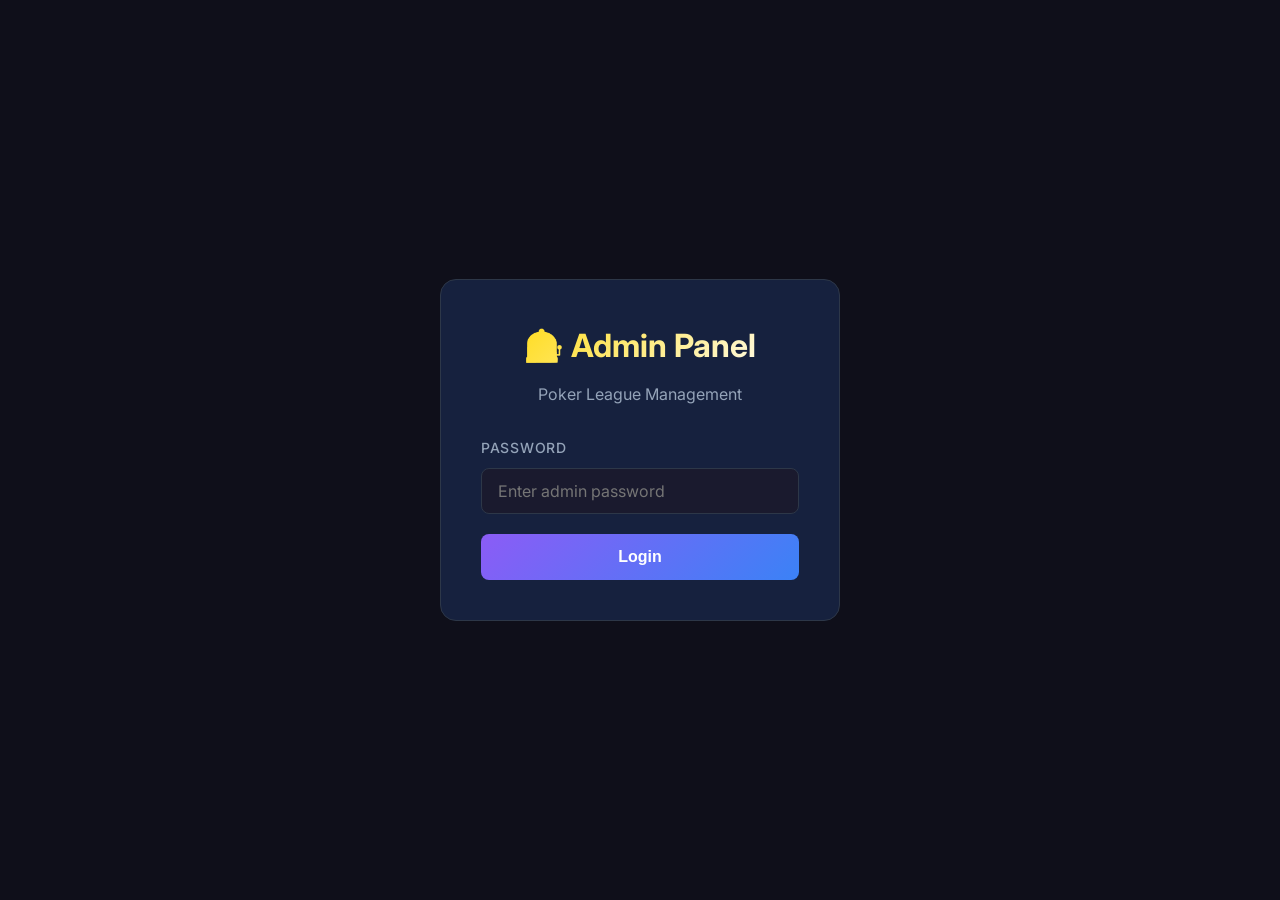
<file: admin.html>
<!DOCTYPE html>
<html lang="en">
<head>
  <meta charset="UTF-8">
  <meta name="viewport" content="width=device-width, initial-scale=1.0">
  <title>Admin Panel - Poker League</title>
  <link rel="preconnect" href="https://fonts.googleapis.com">
  <link rel="preconnect" href="https://fonts.gstatic.com" crossorigin>
  <link href="https://fonts.googleapis.com/css2?family=Inter:wght@400;500;600;700&display=swap" rel="stylesheet">
  <link rel="stylesheet" href="styles.css">
  <style>
    /* Admin-specific styles */
    .admin-container {
      max-width: 1400px;
      margin: 0 auto;
      padding: 20px;
    }

    .login-screen {
      display: flex;
      align-items: center;
      justify-content: center;
      min-height: 100vh;
      background: var(--bg-primary);
    }

    .login-card {
      background: var(--bg-card);
      border-radius: var(--card-radius);
      border: 1px solid var(--border-color);
      padding: 40px;
      max-width: 400px;
      width: 100%;
    }

    .login-title {
      font-size: 2rem;
      font-weight: 700;
      margin-bottom: 10px;
      text-align: center;
      background: linear-gradient(135deg, var(--accent-gold) 0%, #fff 100%);
      -webkit-background-clip: text;
      -webkit-text-fill-color: transparent;
      background-clip: text;
    }

    .login-subtitle {
      text-align: center;
      color: var(--text-secondary);
      margin-bottom: 30px;
    }

    .form-group {
      margin-bottom: 20px;
    }

    .form-label {
      display: block;
      color: var(--text-secondary);
      font-size: 0.875rem;
      font-weight: 500;
      margin-bottom: 8px;
      text-transform: uppercase;
      letter-spacing: 0.05em;
    }

    .form-input {
      width: 100%;
      background: var(--bg-secondary);
      border: 1px solid var(--border-color);
      border-radius: 8px;
      padding: 12px 16px;
      color: var(--text-primary);
      font-size: 1rem;
      font-family: inherit;
      transition: all var(--transition-speed);
    }

    .form-input:focus {
      outline: none;
      border-color: var(--accent-purple);
      box-shadow: 0 0 0 3px rgba(139, 92, 246, 0.1);
    }

    .form-select {
      width: 100%;
      background: var(--bg-secondary);
      border: 1px solid var(--border-color);
      border-radius: 8px;
      padding: 12px 16px;
      color: var(--text-primary);
      font-size: 1rem;
      font-family: inherit;
      cursor: pointer;
    }

    .btn {
      width: 100%;
      background: linear-gradient(135deg, var(--accent-purple) 0%, var(--accent-blue) 100%);
      border: none;
      border-radius: 8px;
      padding: 14px 20px;
      color: white;
      font-size: 1rem;
      font-weight: 600;
      cursor: pointer;
      transition: all var(--transition-speed);
    }

    .btn:hover {
      transform: translateY(-2px);
      box-shadow: 0 10px 25px rgba(139, 92, 246, 0.3);
    }

    .btn:active {
      transform: translateY(0);
    }

    .btn-secondary {
      background: var(--bg-secondary);
      border: 1px solid var(--border-color);
      color: var(--text-primary);
    }

    .btn-secondary:hover {
      background: var(--bg-card-hover);
      box-shadow: none;
    }

    .btn-danger {
      background: linear-gradient(135deg, var(--accent-red) 0%, #dc2626 100%);
    }

    .btn-success {
      background: linear-gradient(135deg, var(--accent-green) 0%, #059669 100%);
    }

    .admin-header {
      display: flex;
      justify-content: space-between;
      align-items: center;
      margin-bottom: 30px;
      flex-wrap: wrap;
      gap: 15px;
    }

    .admin-title {
      font-size: 2rem;
      font-weight: 700;
      display: flex;
      align-items: center;
      gap: 12px;
    }

    .admin-actions {
      display: flex;
      gap: 10px;
      flex-wrap: wrap;
    }

    .tabs {
      display: flex;
      gap: 8px;
      margin-bottom: 30px;
      border-bottom: 2px solid var(--border-color);
      overflow-x: auto;
      padding-bottom: 2px;
    }

    .tab {
      background: transparent;
      border: none;
      border-bottom: 3px solid transparent;
      color: var(--text-secondary);
      padding: 12px 24px;
      cursor: pointer;
      font-size: 0.9rem;
      font-weight: 600;
      transition: all var(--transition-speed);
      white-space: nowrap;
    }

    .tab:hover {
      color: var(--text-primary);
    }

    .tab.active {
      color: var(--accent-gold);
      border-bottom-color: var(--accent-gold);
    }

    .tab-content {
      display: none;
    }

    .tab-content.active {
      display: block;
      animation: fadeIn 0.3s ease;
    }

    .card {
      background: var(--bg-card);
      border-radius: var(--card-radius);
      border: 1px solid var(--border-color);
      padding: 24px;
      margin-bottom: 20px;
    }

    .card-title {
      font-size: 1.25rem;
      font-weight: 600;
      margin-bottom: 20px;
      color: var(--text-primary);
    }

    .table-container {
      overflow-x: auto;
    }

    .data-table {
      width: 100%;
      border-collapse: collapse;
    }

    .data-table th {
      background: var(--bg-secondary);
      padding: 12px;
      text-align: left;
      font-size: 0.875rem;
      font-weight: 600;
      color: var(--text-secondary);
      text-transform: uppercase;
      letter-spacing: 0.05em;
      border-bottom: 2px solid var(--border-color);
    }

    .data-table td {
      padding: 12px;
      border-bottom: 1px solid var(--border-color);
    }

    .data-table tr:hover {
      background: var(--bg-secondary);
    }

    .table-actions {
      display: flex;
      gap: 8px;
    }

    .btn-small {
      padding: 6px 12px;
      font-size: 0.75rem;
      width: auto;
    }

    .grid-2 {
      display: grid;
      grid-template-columns: repeat(auto-fit, minmax(300px, 1fr));
      gap: 20px;
    }

    .error-message {
      background: rgba(239, 68, 68, 0.1);
      border: 1px solid var(--accent-red);
      border-radius: 8px;
      padding: 12px 16px;
      color: var(--accent-red);
      margin-bottom: 20px;
    }

    .success-message {
      background: rgba(16, 185, 129, 0.1);
      border: 1px solid var(--accent-green);
      border-radius: 8px;
      padding: 12px 16px;
      color: var(--accent-green);
      margin-bottom: 20px;
    }

    .player-avatar-preview {
      width: 64px;
      height: 64px;
      border-radius: 50%;
      object-fit: cover;
      border: 2px solid var(--border-color);
    }

    .position-input-grid {
      display: grid;
      grid-template-columns: repeat(auto-fill, minmax(120px, 1fr));
      gap: 12px;
      margin-top: 16px;
    }

    .position-input-item {
      display: flex;
      flex-direction: column;
      gap: 4px;
    }
    
    .result-entry {
      margin-bottom: 12px;
      padding: 12px;
      background: var(--bg-secondary);
      border-radius: 8px;
    }
    
    .result-row-group {
      display: flex;
      gap: 12px;
      align-items: flex-start;
    }
    
    .result-row-group .form-group {
      margin-bottom: 0;
    }

    .download-section {
      background: var(--bg-secondary);
      border-radius: 12px;
      padding: 20px;
      margin-top: 20px;
    }

    .download-info {
      color: var(--text-secondary);
      font-size: 0.875rem;
      margin-bottom: 16px;
      line-height: 1.6;
    }

    .code-block {
      background: var(--bg-primary);
      border: 1px solid var(--border-color);
      border-radius: 8px;
      padding: 16px;
      font-family: 'Courier New', monospace;
      font-size: 0.875rem;
      color: var(--accent-green);
      overflow-x: auto;
      margin-top: 12px;
    }

    @media (max-width: 768px) {
      .admin-header {
        flex-direction: column;
        align-items: flex-start;
      }
      
      .grid-2 {
        grid-template-columns: 1fr;
      }
    }
  </style>
</head>
<body>
  <!-- Login Screen -->
  <div id="login-screen" class="login-screen">
    <div class="login-card">
      <h1 class="login-title">🎰 Admin Panel</h1>
      <p class="login-subtitle">Poker League Management</p>
      <form id="login-form">
        <div class="form-group">
          <label class="form-label" for="password">Password</label>
          <input 
            type="password" 
            id="password" 
            class="form-input" 
            placeholder="Enter admin password"
            required
            autocomplete="current-password"
          >
        </div>
        <button type="submit" class="btn">Login</button>
      </form>
      <div id="login-error" style="margin-top: 16px; display: none;">
        <div class="error-message">Incorrect password. Please try again.</div>
      </div>
    </div>
  </div>

  <!-- Admin Panel -->
  <div id="admin-panel" style="display: none;">
    <div class="admin-container">
      <div class="admin-header">
        <h1 class="admin-title">
          <span>🎰</span>
          <span>Admin Panel</span>
        </h1>
        <div class="admin-actions">
          <a href="index.html" class="btn btn-secondary btn-small">
            👁️ View Public Site
          </a>
          <button onclick="logout()" class="btn btn-secondary btn-small">
            🚪 Logout
          </button>
        </div>
      </div>

      <div class="tabs">
        <button class="tab active" onclick="showTab('players')">👥 Manage Players</button>
        <button class="tab" onclick="showTab('events')">🎲 Manage Events</button>
        <button class="tab" onclick="showTab('points')">⭐ Points System</button>
        <button class="tab" onclick="showTab('download')">💾 Export Data</button>
      </div>

      <!-- Players Tab -->
      <div id="tab-players" class="tab-content active">
        <div class="card">
          <h2 class="card-title">Add New Player</h2>
          <form id="add-player-form">
            <div class="grid-2">
              <div class="form-group">
                <label class="form-label" for="player-id">Player ID *</label>
                <input 
                  type="text" 
                  id="player-id" 
                  class="form-input" 
                  placeholder="e.g., john_doe"
                  required
                  pattern="[a-z0-9_]+"
                  title="Lowercase letters, numbers, and underscores only"
                >
              </div>
              <div class="form-group">
                <label class="form-label" for="player-name">Player Name *</label>
                <input 
                  type="text" 
                  id="player-name" 
                  class="form-input" 
                  placeholder="e.g., John Doe"
                  required
                >
              </div>
              <div class="form-group">
                <label class="form-label" for="player-nickname">Nickname (Optional)</label>
                <input 
                  type="text" 
                  id="player-nickname" 
                  class="form-input" 
                  placeholder="e.g., The Shark, All-In, Lucky, etc."
                >
                <small style="color: var(--text-secondary); font-size: 0.8rem;">Fun poker nickname displayed under the player's name</small>
              </div>
              <div class="form-group">
                <label class="form-label" for="player-image">Image URL</label>
                <input 
                  type="text" 
                  id="player-image" 
                  class="form-input" 
                  placeholder="images/avatars/default-avatar.svg"
                  value="images/avatars/default-avatar.svg"
                >
              </div>
              <div class="form-group">
                <label class="form-label" for="player-joined">Joined Date *</label>
                <input 
                  type="date" 
                  id="player-joined" 
                  class="form-input" 
                  required
                >
              </div>
            </div>
            <button type="submit" class="btn btn-success">➕ Add Player</button>
          </form>
        </div>

        <div class="card">
          <h2 class="card-title">Current Players</h2>
          <div id="players-message"></div>
          <div class="table-container">
            <table class="data-table">
              <thead>
                <tr>
                  <th>Avatar</th>
                  <th>ID</th>
                  <th>Name</th>
                  <th>Joined Date</th>
                  <th>Actions</th>
                </tr>
              </thead>
              <tbody id="players-table-body">
                <!-- Populated by JS -->
              </tbody>
            </table>
          </div>
        </div>
      </div>

      <!-- Events Tab -->
      <div id="tab-events" class="tab-content">
        <div class="card">
          <h2 class="card-title">Add New Poker Night</h2>
          <form id="add-event-form">
            <div class="grid-2">
              <div class="form-group">
                <label class="form-label" for="event-id">Event ID *</label>
                <input 
                  type="text" 
                  id="event-id" 
                  class="form-input" 
                  placeholder="e.g., event5"
                  required
                  pattern="[a-z0-9_]+"
                >
              </div>
              <div class="form-group">
                <label class="form-label" for="event-date">Date *</label>
                <input 
                  type="date" 
                  id="event-date" 
                  class="form-input" 
                  required
                >
              </div>
            </div>
            <div class="form-group">
              <label class="form-label" for="event-name">Event Name *</label>
              <input 
                type="text" 
                id="event-name" 
                class="form-input" 
                placeholder="e.g., February 2026 Poker Night"
                required
              >
            </div>
            <div class="form-group">
              <label class="form-label">Player Results *</label>
              <p style="color: var(--text-secondary); font-size: 0.875rem; margin-bottom: 12px;">
                Add players in order of their <strong>night position</strong> (overall finish).<br>
                Select "Guest Player" for non-league participants. They won't earn points.<br>
                League positions and points are calculated automatically.
              </p>
              <div id="event-results-container">
                <!-- Dynamically populated -->
              </div>
              <button type="button" onclick="addResultPosition()" class="btn btn-secondary" style="margin-top: 12px;">
                ➕ Add Position
              </button>
            </div>
            <button type="submit" class="btn btn-success">🎲 Add Poker Night</button>
          </form>
        </div>

        <div class="card">
          <h2 class="card-title">Past Poker Nights</h2>
          <div id="events-message"></div>
          <div class="table-container">
            <table class="data-table">
              <thead>
                <tr>
                  <th>Date</th>
                  <th>Event Name</th>
                  <th>Participants</th>
                  <th>Actions</th>
                </tr>
              </thead>
              <tbody id="events-table-body">
                <!-- Populated by JS -->
              </tbody>
            </table>
          </div>
        </div>
      </div>

      <!-- Points System Tab -->
      <div id="tab-points" class="tab-content">
        <div class="card">
          <h2 class="card-title">Points System Configuration</h2>
          <p style="color: var(--text-secondary); margin-bottom: 20px;">
            Configure how many points are awarded for each finishing position.
          </p>
          <form id="points-form">
            <div id="points-inputs-container" class="position-input-grid">
              <!-- Dynamically populated -->
            </div>
            <button type="button" onclick="addPointsPosition()" class="btn btn-secondary" style="margin-top: 16px;">
              ➕ Add Position
            </button>
            <button type="submit" class="btn btn-success" style="margin-top: 16px;">
              💾 Save Points System
            </button>
          </form>
        </div>
      </div>

      <!-- Download Tab -->
      <div id="tab-download" class="tab-content">
        <div class="card">
          <h2 class="card-title">Export League Data</h2>
          <p style="color: var(--text-secondary); margin-bottom: 20px;">
            Download the updated JSON files to commit to your GitHub repository.
          </p>
          
          <div class="grid-2">
            <button onclick="downloadJSON('players')" class="btn btn-success">
              📥 Download players.json
            </button>
            <button onclick="downloadJSON('events')" class="btn btn-success">
              📥 Download events.json
            </button>
          </div>

          <div class="download-section">
            <h3 style="color: var(--text-primary); margin-bottom: 12px;">📝 Instructions</h3>
            <div class="download-info">
              <strong>Step 1:</strong> Make your changes in the tabs above<br>
              <strong>Step 2:</strong> Click the download buttons to save the JSON files<br>
              <strong>Step 3:</strong> Replace the files in your repository's <code>data/</code> folder<br>
              <strong>Step 4:</strong> Commit and push to GitHub<br><br>
              <strong>Git Commands:</strong>
            </div>
            <div class="code-block">
git add data/players.json data/events.json<br>
git commit -m "Update league standings"<br>
git push origin main
            </div>
          </div>

          <div class="card" style="margin-top: 20px; background: var(--bg-secondary);">
            <h3 style="color: var(--text-primary); margin-bottom: 12px;">📊 Current Data Preview</h3>
            <div style="display: flex; gap: 16px; flex-wrap: wrap;">
              <div>
                <strong>Total Players:</strong> <span id="total-players-count">-</span>
              </div>
              <div>
                <strong>Total Events:</strong> <span id="total-events-count">-</span>
              </div>
              <div>
                <strong>Last Updated:</strong> <span id="last-updated">-</span>
              </div>
            </div>
          </div>
        </div>
      </div>
    </div>
  </div>

  <script src="admin.js"></script>
</body>
</html>
</file>
<file: styles.css>
/* ============================================
   POKER LEAGUE - CSS STYLES
   Casino-themed dark mode design
   ============================================ */

/* CSS Variables */
:root {
  --bg-primary: #0f0f1a;
  --bg-secondary: #1a1a2e;
  --bg-card: #16213e;
  --bg-card-hover: #1f3460;
  --accent-gold: #ffd700;
  --accent-gold-dim: #b8960f;
  --accent-silver: #c0c0c0;
  --accent-bronze: #cd7f32;
  --accent-green: #10b981;
  --accent-red: #ef4444;
  --accent-blue: #3b82f6;
  --accent-purple: #8b5cf6;
  --text-primary: #f8fafc;
  --text-secondary: #94a3b8;
  --text-muted: #64748b;
  --border-color: #2d3748;
  --shadow-color: rgba(0, 0, 0, 0.4);
  --card-radius: 16px;
  --transition-speed: 0.3s;
}

/* Reset & Base */
*, *::before, *::after {
  box-sizing: border-box;
  margin: 0;
  padding: 0;
}

html {
  scroll-behavior: smooth;
}

body {
  font-family: 'Inter', -apple-system, BlinkMacSystemFont, 'Segoe UI', Roboto, sans-serif;
  background: var(--bg-primary);
  color: var(--text-primary);
  line-height: 1.6;
  min-height: 100vh;
}

/* Background Pattern */
body::before {
  content: '';
  position: fixed;
  top: 0;
  left: 0;
  width: 100%;
  height: 100%;
  background-image: 
    radial-gradient(circle at 20% 50%, rgba(99, 102, 241, 0.1) 0%, transparent 50%),
    radial-gradient(circle at 80% 50%, rgba(139, 92, 246, 0.1) 0%, transparent 50%);
  pointer-events: none;
  z-index: -1;
}

/* Container */
.container {
  max-width: 1200px;
  margin: 0 auto;
  padding: 0 20px;
}

/* Header */
.header {
  background: linear-gradient(135deg, var(--bg-secondary) 0%, var(--bg-card) 100%);
  border-bottom: 1px solid var(--border-color);
  padding: 20px 0;
  position: sticky;
  top: 0;
  z-index: 100;
  backdrop-filter: blur(10px);
}

.header-content {
  display: flex;
  align-items: center;
  justify-content: space-between;
  flex-wrap: wrap;
  gap: 15px;
}

.logo {
  display: flex;
  align-items: center;
  gap: 12px;
}

.logo-icon {
  font-size: 2.5rem;
}

.logo-text h1 {
  font-size: 1.5rem;
  font-weight: 700;
  background: linear-gradient(135deg, var(--accent-gold) 0%, #fff 100%);
  -webkit-background-clip: text;
  -webkit-text-fill-color: transparent;
  background-clip: text;
}

.logo-text span {
  font-size: 0.875rem;
  color: var(--text-secondary);
}

.player-nickname {
  font-size: 0.75rem;
  color: var(--accent-gold);
  font-style: italic;
  font-weight: 500;
  margin-top: 2px;
}

/* Navigation */
.nav {
  display: flex;
  gap: 8px;
  flex-wrap: wrap;
}

.nav-btn {
  background: transparent;
  border: 1px solid var(--border-color);
  color: var(--text-secondary);
  padding: 10px 20px;
  border-radius: 8px;
  cursor: pointer;
  font-size: 0.9rem;
  font-weight: 500;
  transition: all var(--transition-speed);
}

.nav-btn:hover {
  background: var(--bg-card);
  color: var(--text-primary);
  border-color: var(--accent-purple);
}

.nav-btn.active {
  background: linear-gradient(135deg, var(--accent-purple) 0%, var(--accent-blue) 100%);
  color: white;
  border-color: transparent;
}

/* Main Content */
main {
  padding: 30px 0;
}

/* Section */
.section {
  display: none;
  animation: fadeIn 0.4s ease;
}

.section.active {
  display: block;
}

@keyframes fadeIn {
  from {
    opacity: 0;
    transform: translateY(10px);
  }
  to {
    opacity: 1;
    transform: translateY(0);
  }
}

.section-title {
  font-size: 1.75rem;
  font-weight: 700;
  margin-bottom: 24px;
  display: flex;
  align-items: center;
  gap: 12px;
}

.section-title span {
  font-size: 1.5rem;
}

/* Stats Overview */
.stats-grid {
  display: grid;
  grid-template-columns: repeat(auto-fit, minmax(150px, 1fr));
  gap: 12px;
  margin-bottom: 30px;
}

.stat-card {
  background: var(--bg-card);
  border-radius: var(--card-radius);
  padding: 20px;
  border: 1px solid var(--border-color);
  transition: all var(--transition-speed);
}

.stat-card:hover {
  transform: translateY(-2px);
  border-color: var(--accent-purple);
}

.stat-label {
  font-size: 0.875rem;
  color: var(--text-secondary);
  margin-bottom: 8px;
}

.stat-value {
  font-size: 2rem;
  font-weight: 700;
  color: var(--accent-gold);
}

.stat-icon {
  font-size: 1.5rem;
  margin-bottom: 8px;
}

/* Leaderboard */
.leaderboard {
  background: var(--bg-card);
  border-radius: var(--card-radius);
  border: 1px solid var(--border-color);
  overflow: hidden;
}

.leaderboard-header {
  display: grid;
  grid-template-columns: 60px 1fr 100px;
  padding: 16px 20px;
  background: var(--bg-secondary);
  font-weight: 600;
  font-size: 0.875rem;
  color: var(--text-secondary);
  text-transform: uppercase;
  letter-spacing: 0.05em;
}

.leaderboard-row {
  display: grid;
  grid-template-columns: 60px 1fr 100px;
  padding: 16px 20px;
  align-items: center;
  border-bottom: 1px solid var(--border-color);
  transition: all var(--transition-speed);
  cursor: pointer;
}

.leaderboard-row:last-child {
  border-bottom: none;
}

.leaderboard-row:hover {
  background: var(--bg-card-hover);
}

/* Podium Ranks */
.leaderboard-row.rank-1 {
  background: linear-gradient(90deg, rgba(255, 215, 0, 0.15) 0%, transparent 100%);
}

.leaderboard-row.rank-2 {
  background: linear-gradient(90deg, rgba(192, 192, 192, 0.1) 0%, transparent 100%);
}

.leaderboard-row.rank-3 {
  background: linear-gradient(90deg, rgba(205, 127, 50, 0.1) 0%, transparent 100%);
}

.rank {
  font-size: 1.25rem;
  font-weight: 700;
  text-align: center;
}

.rank-1 .rank {
  color: var(--accent-gold);
}

.rank-2 .rank {
  color: var(--accent-silver);
}

.rank-3 .rank {
  color: var(--accent-bronze);
}

.rank-badge {
  display: inline-flex;
  align-items: center;
  justify-content: center;
  width: 36px;
  height: 36px;
  border-radius: 50%;
  font-size: 1rem;
}

.rank-1 .rank-badge {
  background: linear-gradient(135deg, var(--accent-gold) 0%, #f59e0b 100%);
  color: #1a1a2e;
}

.rank-2 .rank-badge {
  background: linear-gradient(135deg, var(--accent-silver) 0%, #9ca3af 100%);
  color: #1a1a2e;
}

.rank-3 .rank-badge {
  background: linear-gradient(135deg, var(--accent-bronze) 0%, #92400e 100%);
  color: #fff;
}

.player-info {
  display: flex;
  align-items: center;
  gap: 12px;
}

.player-avatar {
  width: 48px;
  height: 48px;
  border-radius: 50%;
  object-fit: cover;
  border: 2px solid var(--border-color);
  background: var(--bg-secondary);
}

.rank-1 .player-avatar {
  border-color: var(--accent-gold);
  box-shadow: 0 0 15px rgba(255, 215, 0, 0.3);
}

.rank-2 .player-avatar {
  border-color: var(--accent-silver);
}

.rank-3 .player-avatar {
  border-color: var(--accent-bronze);
}

.player-name {
  font-weight: 600;
  font-size: 1rem;
}

.player-nickname {
  font-size: 0.75rem;
  color: var(--accent-gold);
  font-style: italic;
  font-weight: 500;
  margin-top: 2px;
}

.player-games {
  font-size: 0.75rem;
  color: var(--text-muted);
  margin-top: 2px;
}

.player-points {
  font-size: 1.25rem;
  font-weight: 700;
  color: var(--accent-gold);
  text-align: right;
}

.player-stats-mini {
  display: flex;
  flex-direction: column;
  align-items: flex-end;
  gap: 2px;
}

.avg-finish {
  font-size: 0.75rem;
  color: var(--text-secondary);
}

/* Events / History */
.events-list {
  display: flex;
  flex-direction: column;
  gap: 16px;
}

.event-card {
  background: var(--bg-card);
  border-radius: var(--card-radius);
  border: 1px solid var(--border-color);
  overflow: hidden;
  transition: all var(--transition-speed);
}

.event-card:hover {
  border-color: var(--accent-purple);
}

.event-header {
  display: flex;
  justify-content: space-between;
  align-items: center;
  padding: 20px;
  background: var(--bg-secondary);
  cursor: pointer;
}

.event-header:hover {
  background: var(--bg-card-hover);
}

.event-date {
  display: flex;
  align-items: center;
  gap: 10px;
}

.event-date-icon {
  font-size: 1.25rem;
}

.event-date-text {
  font-weight: 600;
}

.event-name {
  font-size: 0.875rem;
  color: var(--text-secondary);
}

.event-toggle {
  background: none;
  border: none;
  color: var(--text-secondary);
  font-size: 1.5rem;
  cursor: pointer;
  transition: transform var(--transition-speed);
}

.event-card.expanded .event-toggle {
  transform: rotate(180deg);
}

.event-results {
  display: none;
  padding: 20px;
  border-top: 1px solid var(--border-color);
}

.event-card.expanded .event-results {
  display: block;
}

.result-row {
  display: grid;
  grid-template-columns: 50px 1fr 80px;
  padding: 12px 0;
  align-items: center;
  border-bottom: 1px solid var(--border-color);
}

.result-row:last-child {
  border-bottom: none;
}

.result-position {
  font-weight: 700;
  font-size: 1.1rem;
}

.result-position.pos-1 { color: var(--accent-gold); }
.result-position.pos-2 { color: var(--accent-silver); }
.result-position.pos-3 { color: var(--accent-bronze); }

.result-player {
  display: flex;
  align-items: flex-start;
  gap: 10px;
  flex-direction: column;
}

.result-player > div {
  display: flex;
  align-items: center;
  gap: 10px;
  width: 100%;
}

.non-league-badge {
  display: inline-block;
  background: var(--text-muted);
  color: var(--bg-primary);
  font-size: 0.65rem;
  padding: 2px 6px;
  border-radius: 4px;
  font-weight: 600;
  text-transform: uppercase;
  margin-left: 6px;
}

.league-pos-badge {
  display: inline-block;
  background: var(--accent-purple);
  color: white;
  font-size: 0.65rem;
  padding: 2px 6px;
  border-radius: 4px;
  font-weight: 600;
  margin-left: 6px;
}

.result-avatar {
  width: 32px;
  height: 32px;
  border-radius: 50%;
  object-fit: cover;
}

.result-points {
  font-weight: 600;
  color: var(--accent-green);
  text-align: right;
}

/* Player Profile Modal */
.modal-overlay {
  display: none;
  position: fixed;
  top: 0;
  left: 0;
  width: 100%;
  height: 100%;
  background: rgba(0, 0, 0, 0.8);
  z-index: 1000;
  align-items: center;
  justify-content: center;
  padding: 20px;
}

.modal-overlay.active {
  display: flex;
}

.modal {
  background: var(--bg-card);
  border-radius: var(--card-radius);
  max-width: 500px;
  width: 100%;
  max-height: 90vh;
  overflow-y: auto;
  border: 1px solid var(--border-color);
  animation: modalSlideIn 0.3s ease;
}

@keyframes modalSlideIn {
  from {
    opacity: 0;
    transform: scale(0.95) translateY(-20px);
  }
  to {
    opacity: 1;
    transform: scale(1) translateY(0);
  }
}

.modal-header {
  display: flex;
  justify-content: space-between;
  align-items: flex-start;
  padding: 24px;
  border-bottom: 1px solid var(--border-color);
}

.modal-player-info {
  display: flex;
  align-items: center;
  gap: 16px;
}

.modal-avatar {
  width: 72px;
  height: 72px;
  border-radius: 50%;
  object-fit: cover;
  border: 3px solid var(--accent-purple);
}

.modal-player-name {
  font-size: 1.5rem;
  font-weight: 700;
}

.modal-player-rank {
  color: var(--text-secondary);
  font-size: 0.875rem;
  margin-top: 4px;
}

.modal-close {
  background: none;
  border: none;
  color: var(--text-secondary);
  font-size: 1.5rem;
  cursor: pointer;
  padding: 4px;
  line-height: 1;
}

.modal-close:hover {
  color: var(--text-primary);
}

.modal-body {
  padding: 24px;
}

.modal-stats {
  display: grid;
  grid-template-columns: repeat(3, 1fr);
  gap: 12px;
  margin-bottom: 24px;
}

.modal-stat {
  background: var(--bg-secondary);
  padding: 16px;
  border-radius: 12px;
  text-align: center;
  display: flex;
  flex-direction: column;
  align-items: center;
  justify-content: center;
}

.modal-stat-value {
  font-size: 1.75rem;
  font-weight: 700;
  color: var(--accent-gold);
}

.modal-stat-label {
  font-size: 0.75rem;
  color: var(--text-secondary);
  margin-top: 4px;
  text-transform: uppercase;
}

.modal-history-title {
  font-size: 1rem;
  font-weight: 600;
  margin-bottom: 12px;
  color: var(--text-secondary);
}

.modal-history-list {
  display: flex;
  flex-direction: column;
  gap: 8px;
}

.modal-history-item {
  display: flex;
  justify-content: space-between;
  align-items: center;
  padding: 12px;
  background: var(--bg-secondary);
  border-radius: 8px;
}

.modal-history-date {
  font-size: 0.875rem;
  color: var(--text-secondary);
}

.modal-history-position {
  font-weight: 600;
}

.modal-history-points {
  color: var(--accent-green);
  font-weight: 600;
}

/* Points System */
.points-table {
  background: var(--bg-card);
  border-radius: var(--card-radius);
  border: 1px solid var(--border-color);
  overflow: hidden;
  margin-bottom: 30px;
}

.points-table-header {
  padding: 20px;
  background: var(--bg-secondary);
  font-weight: 600;
}

.points-grid {
  display: grid;
  grid-template-columns: repeat(auto-fit, minmax(100px, 1fr));
  gap: 1px;
  background: var(--border-color);
}

.points-item {
  background: var(--bg-card);
  padding: 16px;
  text-align: center;
}

.points-position {
  font-size: 0.875rem;
  color: var(--text-secondary);
  margin-bottom: 4px;
}

.points-value {
  font-size: 1.5rem;
  font-weight: 700;
  color: var(--accent-gold);
}

/* Loading State */
.loading {
  display: flex;
  align-items: center;
  justify-content: center;
  padding: 60px;
  color: var(--text-secondary);
}

.loading-spinner {
  width: 40px;
  height: 40px;
  border: 3px solid var(--border-color);
  border-top-color: var(--accent-purple);
  border-radius: 50%;
  animation: spin 1s linear infinite;
  margin-right: 16px;
}

@keyframes spin {
  to { transform: rotate(360deg); }
}

/* Empty State */
.empty-state {
  text-align: center;
  padding: 60px 20px;
  color: var(--text-secondary);
}

.empty-state-icon {
  font-size: 4rem;
  margin-bottom: 16px;
}

.empty-state-text {
  font-size: 1.125rem;
}

/* Footer */
.footer {
  text-align: center;
  padding: 30px 20px;
  color: var(--text-muted);
  font-size: 0.875rem;
  border-top: 1px solid var(--border-color);
  margin-top: 40px;
}

/* Mobile Responsive */
@media (max-width: 768px) {
  .container {
    padding: 0 12px;
  }

  .header {
    padding: 12px 0;
  }

  .header-content {
    gap: 10px;
  }

  .logo {
    gap: 8px;
  }

  .logo-icon {
    font-size: 2rem;
  }

  .logo-text h1 {
    font-size: 1.25rem;
  }

  .logo-text span {
    font-size: 0.75rem;
  }

  .nav {
    width: 100%;
  }

  .nav-btn {
    flex: 1;
    padding: 8px 10px;
    font-size: 0.75rem;
  }

  main {
    padding: 20px 0;
  }

  .section-title {
    font-size: 1.5rem;
    margin-bottom: 16px;
  }

  .stats-grid {
    grid-template-columns: repeat(2, 1fr);
    gap: 10px;
    margin-bottom: 20px;
  }

  .stat-card {
    padding: 12px;
  }

  .stat-icon {
    font-size: 1.25rem;
  }

  .stat-value {
    font-size: 1.5rem;
  }

  .stat-label {
    font-size: 0.75rem;
  }

  .leaderboard-header,
  .leaderboard-row {
    grid-template-columns: 50px 1fr 80px;
    padding: 12px;
  }

  .leaderboard-header {
    font-size: 0.75rem;
  }

  .rank-badge {
    width: 32px;
    height: 32px;
    font-size: 0.875rem;
  }

  .rank {
    font-size: 1rem;
  }

  .player-avatar {
    width: 36px;
    height: 36px;
  }

  .player-info {
    gap: 8px;
  }

  .player-name {
    font-size: 0.875rem;
  }

  .player-nickname {
    font-size: 0.7rem;
  }

  .player-games {
    font-size: 0.7rem;
  }

  .player-points {
    font-size: 1.1rem;
  }

  .stat-card {
    padding: 16px;
  }

  .stat-value {
    font-size: 1.5rem;
  }

  .modal-stats {
    grid-template-columns: repeat(2, 1fr);
    gap: 12px;
  }

  .modal-stat {
    padding: 12px;
  }

  .modal-stat-value {
    font-size: 1.25rem;
  }
  
  .modal-stat-label {
    font-size: 0.7rem;
  }

  .event-card {
    border-radius: 12px;
  }

  .event-header {
    padding: 12px;
  }

  .event-date-icon {
    font-size: 1rem;
  }

  .event-date-text {
    font-size: 0.875rem;
  }

  .event-name {
    font-size: 0.75rem;
  }

  .event-results {
    padding: 12px;
  }

  .result-row {
    grid-template-columns: 40px 1fr 60px;
    padding: 10px 0;
  }

  .result-position {
    font-size: 1rem;
  }

  .result-avatar {
    width: 28px;
    height: 28px;
  }

  .result-player {
    font-size: 0.875rem;
  }

  .result-points {
    font-size: 0.875rem;
  }

  .non-league-badge,
  .league-pos-badge {
    font-size: 0.6rem;
    padding: 1px 4px;
  }
}

@media (max-width: 480px) {
  .stats-grid {
    grid-template-columns: 1fr 1fr;
  }

  .leaderboard-header,
  .leaderboard-row {
    grid-template-columns: 45px 1fr 70px;
    padding: 10px;
  }

  .rank-badge {
    width: 28px;
    height: 28px;
    font-size: 0.75rem;
  }

  .player-avatar {
    width: 32px;
    height: 32px;
  }

  .player-name {
    font-size: 0.8rem;
  }

  .player-nickname,
  .player-games {
    font-size: 0.65rem;
  }

  .player-points {
    font-size: 1rem;
  }
}

/* Scrollbar Styling */
::-webkit-scrollbar {
  width: 8px;
}

::-webkit-scrollbar-track {
  background: var(--bg-primary);
}

::-webkit-scrollbar-thumb {
  background: var(--border-color);
  border-radius: 4px;
}

::-webkit-scrollbar-thumb:hover {
  background: var(--text-muted);
}

/* Utility Classes */
.text-gold { color: var(--accent-gold); }
.text-green { color: var(--accent-green); }
.text-red { color: var(--accent-red); }
.text-muted { color: var(--text-muted); }
</file>
